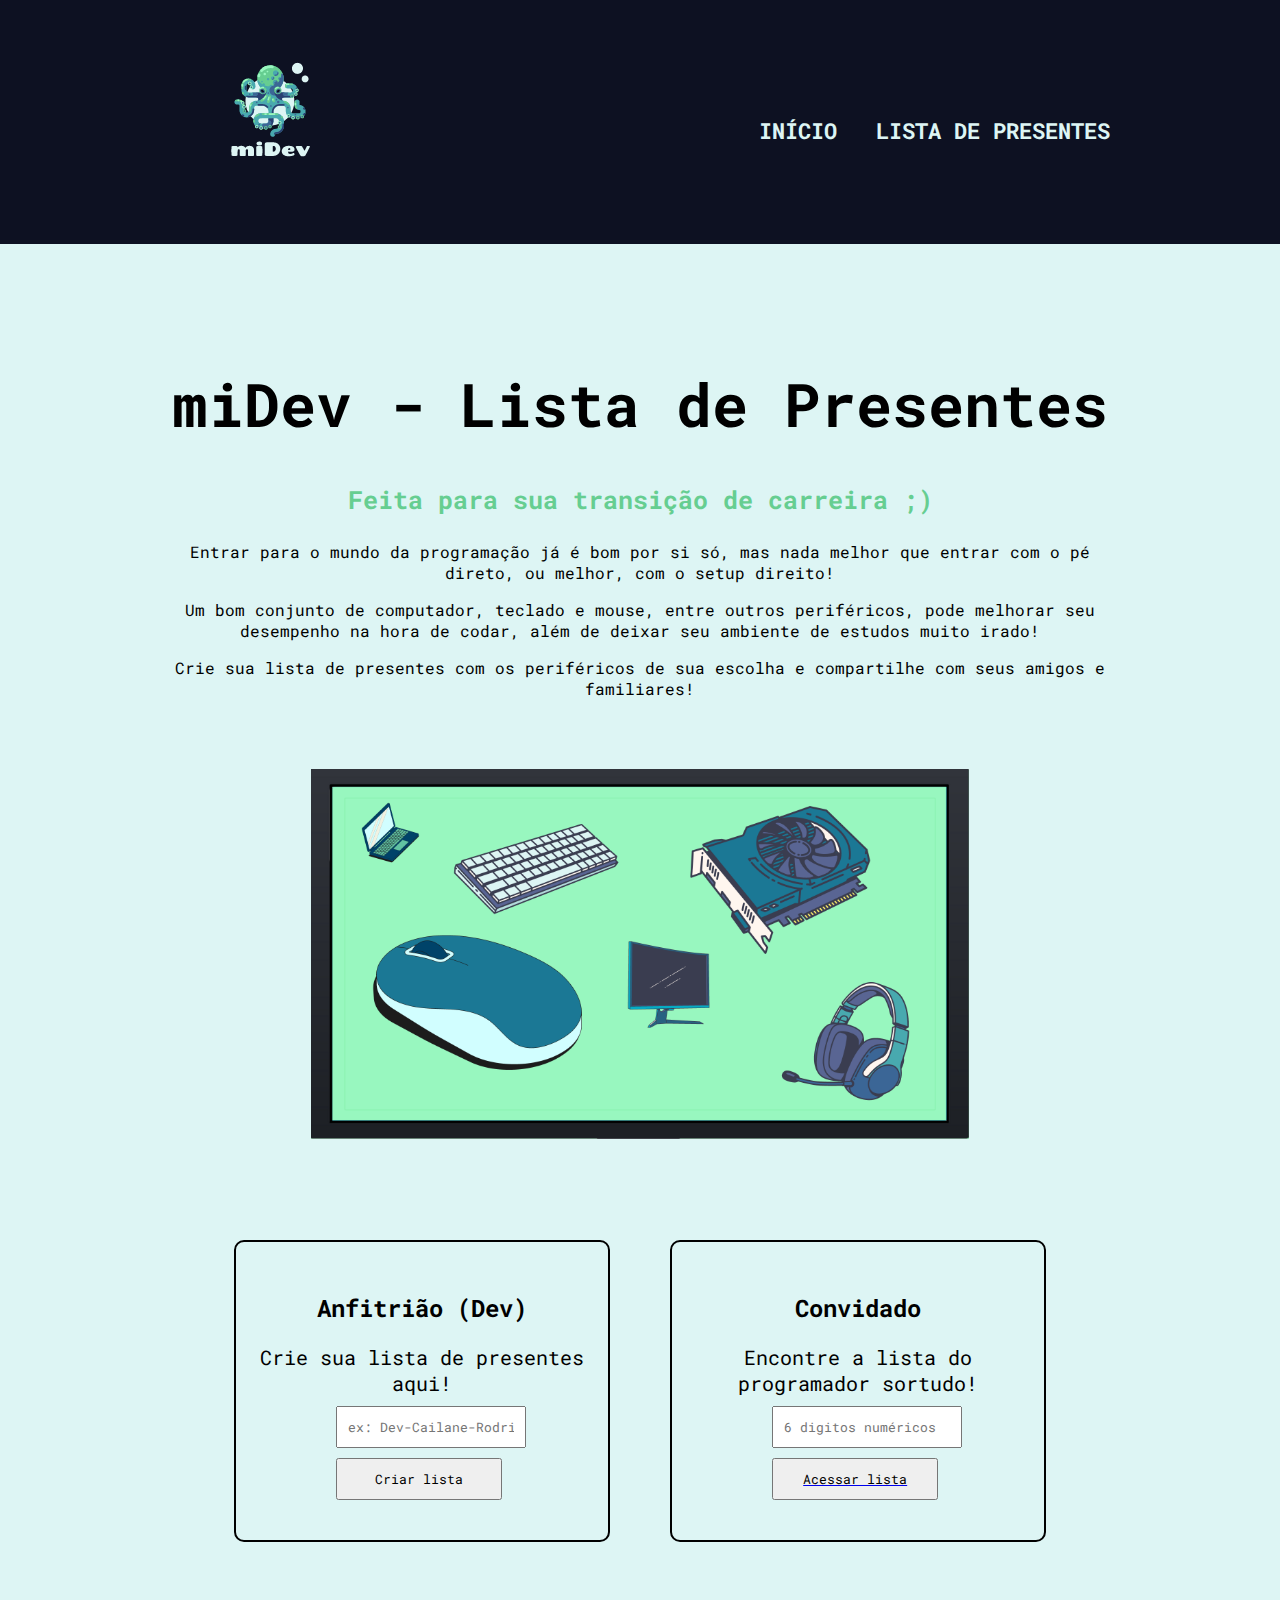
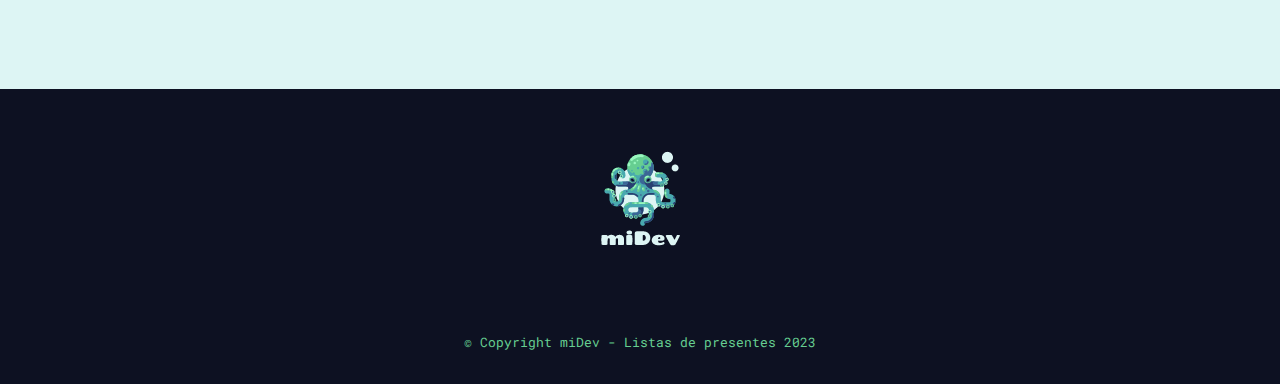
<file: index.html>
<!DOCTYPE html>
<html lang="pt-br">

<head>
    <meta http-equiv="X-UA-Compatible" content="IE=edge">
    <meta name="viewport" content="width=device-width, initial-scale=1.0">
    <link rel="stylesheet" href="reset.css">
    <link rel="stylesheet" href="style.css">
    <title>miDev</title>
</head>

<body>
    <header>
        <div class="centralizar">
            <img src="logo.png">
            <nav>
                <ul>
                    <li><a href="index.html">Início</a></li>
                    <li><a href="lista-presentes.html">Lista de Presentes</a></li>
                </ul>
            </nav>
        </div>
    </header>

    <main>
        <div class="centraliza-sobre">
            <h1>miDev - Lista de Presentes</h1>
            <h3>Feita para sua transição de carreira ;)</h3>

            <p>Entrar para o mundo da programação já é bom por si só, mas nada melhor que entrar com o pé direto, ou
                melhor, com o setup direito!</p>
            <p>Um bom conjunto de computador, teclado e mouse, entre outros periféricos, pode melhorar seu desempenho
                na hora de codar, além de deixar seu ambiente de estudos muito irado!</p>
            <p>Crie sua lista de presentes com os periféricos de sua escolha e compartilhe com seus amigos e familiares!
            </p>
        </div>

        <img src="perifericos.png" class="perifericos">

        <form>
            <ul class="servicos">
                <li>
                    <h2>Anfitrião (Dev)</h2>
                    <label for="nome-lista">Crie sua lista de presentes aqui!</label>
                    <input type="text" id="nome-lista" class="input-padrao" required  placeholder="ex: Dev-Cailane-Rodrigues">
                    <input type="button" value="Criar lista" class="input-padrao">
                </li>
                <li>
                    <h2>Convidado</h2>
                    <label for="codigo-dev">Encontre a lista do programador sortudo!</label>
                    <input type="text" id="codigo-dev" class="input-padrao" required placeholder="6 digitos numéricos">
                    <a href="lista-presentes.html">
                        <input type="button" value="Acessar lista" class="input-padrao">
                    </a>
                </li>
            </ul>
        </form>
    </main>

    <footer>
        <div class="centralizar">
            <img src="logo.png">
            <p class="copyright">&copy; Copyright miDev - Listas de presentes 2023</p>
        </div>
    </footer>
</body>

</html>
</file>
<file: style.css>
@import url('https://fonts.googleapis.com/css2?family=Roboto+Mono:ital,wght@0,200;0,400;1,200&display=swap');

body {
    background-color: #ddf5f4;
}

header {
    background: #0d1122;
    padding: 20px 0;
}

.centralizar {
    position: relative;
    width: 940px;
    margin: 0 auto;
}

nav {
    position: absolute;
    top: 80px;
    right: 0;
}

nav li {
    display: inline;
    margin: 0 0 0 35px;
}

nav a {
    text-transform: uppercase;
    font-size: 22px;
    color: #ddf5f4;
    font-weight: bold;
    text-decoration: none;
    font-family: 'Roboto Mono', monospace;
}

main {
    margin: 0 10%;
}

.centraliza-sobre {
    position: relative;
    width: 940px;
    margin: 70px auto;
}

main h1, h3, p {
    text-align: center;
    font-family: 'Roboto Mono', monospace;
}

main h1 {
    font-size: 60px;
}

main h3 {
    font-size: 25px;
    color: #66ce91;
}

.perifericos {
    max-width: 70%;
    width: auto;
    height: auto;
    position: relative;
}


.servicos {
    width: 940px;
    margin: 0 auto;
    padding: 50px 0;
}

.servicos li {
    display: inline-block; /*orienta os elementos pela linha debaixo, coloca um ao lado do outro*/
    text-align: center;
    width: 40%;
    vertical-align: top; /*orienta os elementos pela linha de cima*/
    margin: 5% 3%;
    padding: 30px 20px;
    box-sizing: border-box;
    border: 2px solid #000000; /*color width style*/
    border-radius: 10px;
}

form label {
    display: block;
    font-size: 20px;
    margin-bottom: 10px;
}

ul h2, label, input {
    font-family: 'Roboto Mono', monospace;
}

.input-padrao {
    display: flex;
    margin-bottom: 15px;
    padding: 10px 10px;
    width: 50%;
    margin: 10px 80px;
    justify-content: center;
}

/*Lista de presentes*/

main {
    width: 940px;
    margin: 0 auto;
    padding: 50px 0;
    text-align: center;
}

.presentes li {
    display: inline-block; /*orienta os elementos pela linha debaixo, coloca um ao lado do outro*/
    text-align: center;
    width: 30%;
    vertical-align: top; /*orienta os elementos pela linha de cima*/
    margin: 0 1.5%;
    padding: 30px 20px;
    box-sizing: border-box;
    border: 2px solid #000000; /*color width style*/
    border-radius: 10px;
}

.tamanho-imagem {
    width: 40%;
    height: 40%;
}

.borda {
    box-sizing: border-box;
    border: 2px solid #000000; /*color width style*/
    border-radius: 10px;
    margin: 30px;
}

/*Footer*/
footer {
    background: #0d1122;
    padding: 20px 0;
    text-align: center;
}

.copyright {
    color: #66ce91;
    font-size: 13px;
    margin-top: 20px;
}
</file>
